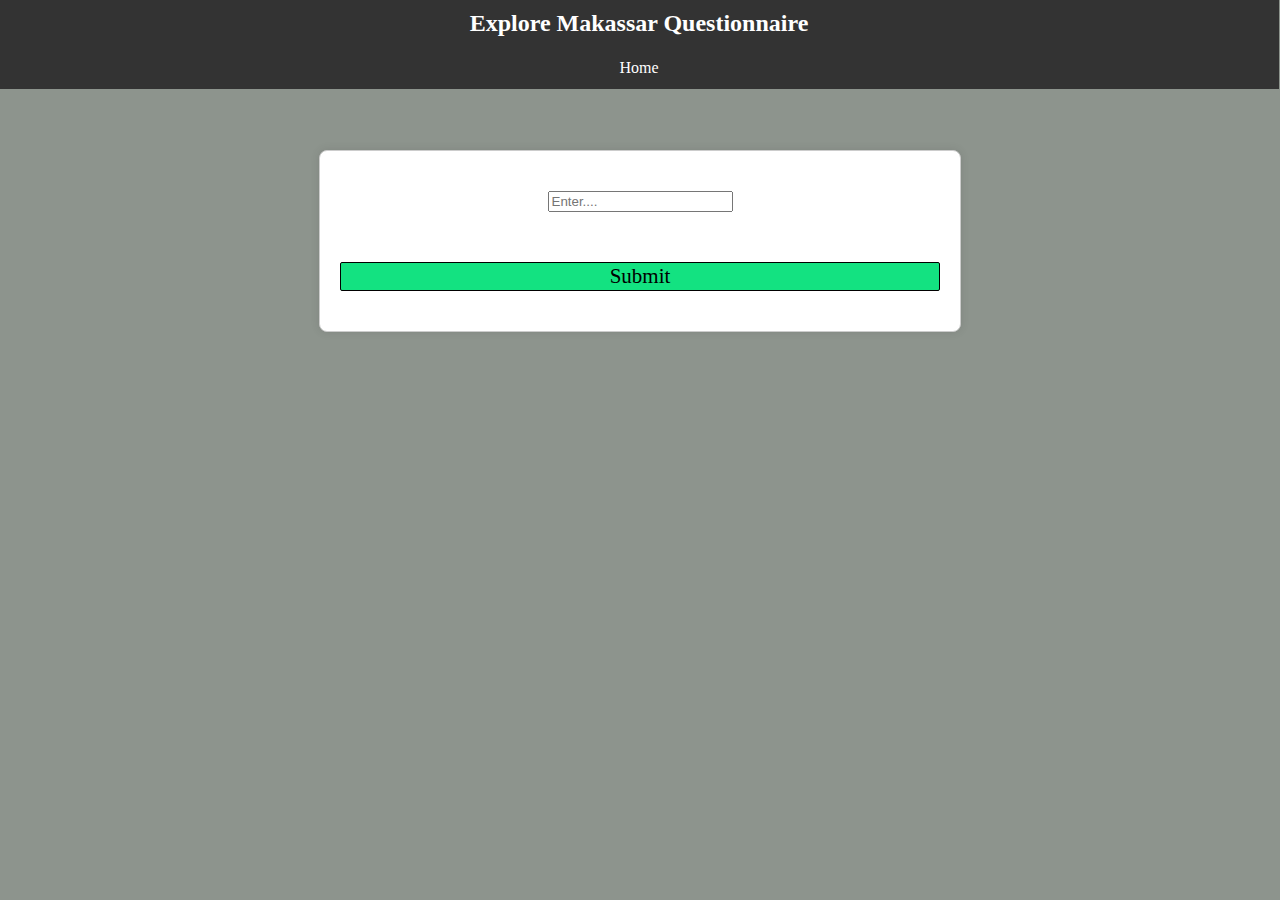
<file: index.html>
<!DOCTYPE html>
<html>

<head>
    <title>Explore Makassar</title>
    <link rel="stylesheet" href="css/style.css">
    <meta name="viewport" content="width=device-width, initial-scale=1.0">
</head>

<body>
    <div class="navbar" id="#home">
        <h2>Explore Makassar Questionnaire</h2>
        <a href="#home">Home</a>
    </div>
    <div id="chat-container">
        <div id="chat-display"></div>
        <div id="user-input" style="margin-top: 20px;"></div>
        <input type="text" id="user-message" placeholder="Enter....">
        <button id="send-button">Submit</button>
    </div>
    </div>

    <script>
        const chatDisplay = document.getElementById("chat-display");
        const userMessageInput = document.getElementById("user-message");
        const sendButton = document.getElementById("send-button");

        //Enter button
        userMessageInput.addEventListener("keyup", function (event) {
            if (event.keyCode === 13) {
                sendMessage();
            }
        });

        sendButton.addEventListener("click", sendMessage);

        // Variable to keep track of the conversation state
        let conversationState = "initial";

        function sendMessage() {
            const userMessage = userMessageInput.value;
            displayMessage(userMessage, "user");

            // Clear the input field
            userMessageInput.value = "";

            // Process the user's message
            processMessage(userMessage);
        }

        function displayMessage(message, sender) {
            const messageDiv = document.createElement("div");
            messageDiv.classList.add("message", sender);
            messageDiv.textContent = message;
            chatDisplay.appendChild(messageDiv);
        }

        function processMessage(message) {
            const normalizedMessage = message.toLowerCase(); // Convert to lowercase
            const options = ["meat", "seafood", "both", "vegetarian"]; // Lowercase options

            if (conversationState === "initial") {
                if (normalizedMessage === "hello") {
                    displayMessage("Hello! What's your name?", "bot");
                    conversationState = "waitingForName";
                } else {
                    displayMessage("I'm sorry, I didn't catch that.", "bot");
                }
            } else if (conversationState === "waitingForName") {
                const userName = message.trim(); // Remove leading/trailing spaces
                displayMessage("Hello, " + userName + "!", "bot");
                displayMessage("What category would you like to explore?", "bot");
                displayCategoryButtons();
                conversationState = "nameReceived";
            } else if (options.includes(normalizedMessage)) {
                displayMessage("You chose: " + message, "user");
                provideRecommendation(normalizedMessage);
            } else {
                displayMessage("I'm sorry, I didn't catch that.", "bot");
            }
        }

        function displayCategoryButtons() {
            const categoryButtonsDiv = document.createElement("div");
            categoryButtonsDiv.classList.add("category-buttons");

            const categories = [
                "Budget accommodation",
                "Activity type",
                "Food type",
                "Food preferences",
                "Shopping areas"
            ];

            categories.forEach((category, index) => {
                const categoryButton = document.createElement("button");
                categoryButton.textContent = category;
                categoryButton.addEventListener("click", () => handleCategoryClick(index + 1));
                categoryButton.style.display = "inline-block"; // Add this line to display buttons side by side
                categoryButton.style.marginRight = "10px"; // Add some spacing between buttons
                categoryButtonsDiv.appendChild(categoryButton);
            });

            chatDisplay.appendChild(categoryButtonsDiv);
        }

        function handleCategoryClick(categoryIndex) {
            const categories = [
                "Budget accommodation",
                "Activity type",
                "Food type",
                "Food preferences",
                "Shopping areas"
            ];

            const chosenCategory = categories[categoryIndex - 1];
            displayMessage("You chose: " + chosenCategory, "user");

            // Redirect to the corresponding category page
            switch (chosenCategory.toLowerCase()) {
                case "budget accommodation":
                    window.location.href = "1_budget.html";
                    break;
                case "activity type":
                    window.location.href = "2_activity.html";
                    break;
                case "food type":
                    window.location.href = "3_food.html";
                    break;
                // Add similar cases for other categories
                default:
                    break;
            }
        }

        function provideRecommendation(choice) {
            let recommendation = "";

            switch (choice) {
                case "meat":
                    recommendation = "You should eat steak.";
                    break;
                case "seafood":
                    recommendation = "You should visit the Seafood market.";
                    break;
                case "both":
                    recommendation = "You can have a variety of options!";
                    break;
                case "vegetarian":
                    recommendation = "You should go to the garden.";
                    break;
            }

            displayMessage(recommendation, "bot");
        }
    </script>

    <style>

    </style>
</body>

</html>
</file>
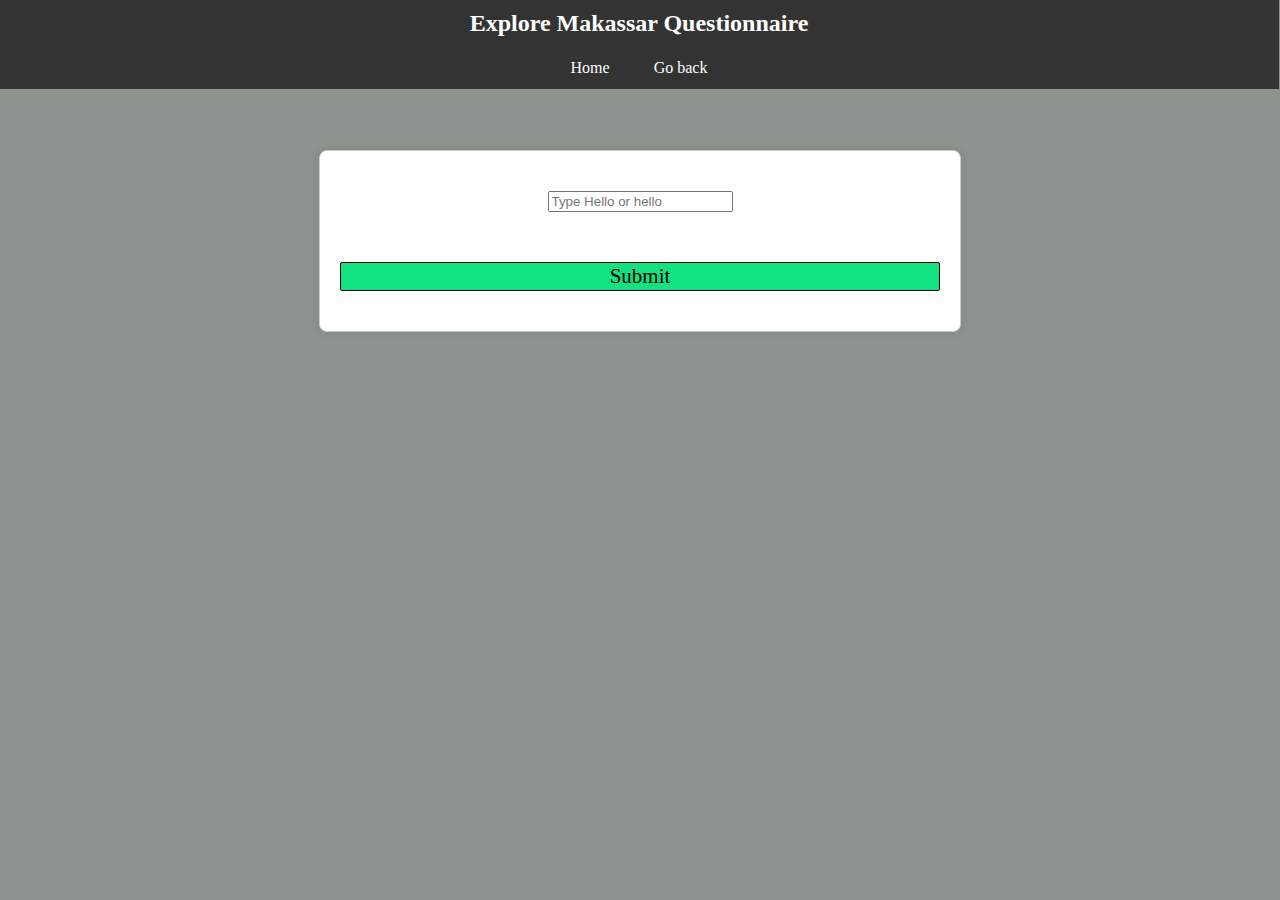
<file: 1_budget.html>
<!DOCTYPE html>
<html>

<head>
    <title>Budget</title>
    <link rel="stylesheet" href="css/style.css">
    <meta name="viewport" content="width=device-width, initial-scale=1.0">
</head>

<body>
    <div class="navbar" id="#home">
        <h2>Explore Makassar Questionnaire</h2>
        <a href="#home">Home</a>
        <a href="index.html">Go back</a>
    </div>
    <div id="chat-container">
        <div id="chat-display"></div>
        <div id="user-input" style="margin-top: 20px;"></div>
        <input type="text" id="user-message" placeholder="Type Hello or hello">
        <button id="send-button">Submit</button>
    </div>

    <script>
        const chatDisplay = document.getElementById("chat-display");
        const userMessageInput = document.getElementById("user-message");
        const sendButton = document.getElementById("send-button");

        //Enter button
        userMessageInput.addEventListener("keyup", function (event) {
            if (event.keyCode === 13) {
                sendMessage();
            }
        });

        sendButton.addEventListener("click", sendMessage);

        // Variable to keep track of the conversation state
        let conversationState = "initial";

        function sendMessage() {
            const userMessage = userMessageInput.value;
            displayMessage(userMessage, "user");

            // Clear the input field
            userMessageInput.value = "";

            // Process the user's message
            processMessage(userMessage);
        }

        function displayMessage(message, sender) {
            const messageDiv = document.createElement("div");
            messageDiv.classList.add("message", sender);
            messageDiv.textContent = message;
            chatDisplay.appendChild(messageDiv);
        }

        function displayWelcomeMessage() {
            displayMessage("Welcome to the Budget Questionnaire!", "bot");
            displayMessage("What is your budget preference?", "bot");
            displayBudgetOptions();
            conversationState = "waitingForBudget";
        }

        function displayBudgetOptions() {
            displayMessage("Cheap", "price");
            displayMessage("Moderate", "price");
            displayMessage("Expensive", "price");
        }

        function displayRecommendationsForCheap() {
            displayMessage("Here are some recommendations for your budget:", "bot");
            displayMessage("a) Coto mks.", "bot");
            displayMessage("b) Appong.", "bot");
            displayMessage("c) Enjoy the public beaches and parks.", "bot");
        }
        function displayRecommendationsForModerate() {
            displayMessage("Here are some recommendations for your budget:", "bot");
            displayMessage("a", "bot");
            displayMessage("b", "bot");
            displayMessage("c", "bot");
        }
        function displayRecommendationsForExpensive() {
            displayMessage("Here are some recommendations for your budget:", "bot");
            displayMessage("a", "bot");
            displayMessage("b", "bot");
            displayMessage("c", "bot");
        }

        function processMessage(message) {
            const normalizedMessage = message.toLowerCase(); // Convert to lowercase
            const budgetOptions = ["cheap", "moderate", "expensive"]; // Lowercase budget options

            if (conversationState === "initial") {
                displayWelcomeMessage();
            } else if (conversationState === "waitingForBudget") {
                if (budgetOptions.includes(normalizedMessage)) {
                    displayMessage("You chose budget: " + message, "user");
                    if (normalizedMessage === "cheap") {
                        displayRecommendationsForCheap();
                    } else if (normalizedMessage === "moderate") {
                        displayRecommendationsForModerate();
                    } else if (normalizedMessage === "expensive") {
                        displayRecommendationsForExpensive();
                    }
                } else {
                    displayMessage("I'm sorry, I didn't catch that.", "bot");
                }
            } else {
                displayMessage("I'm sorry, I didn't catch that.", "bot");
            }
        }
    </script>

</body>

</html>
</file>
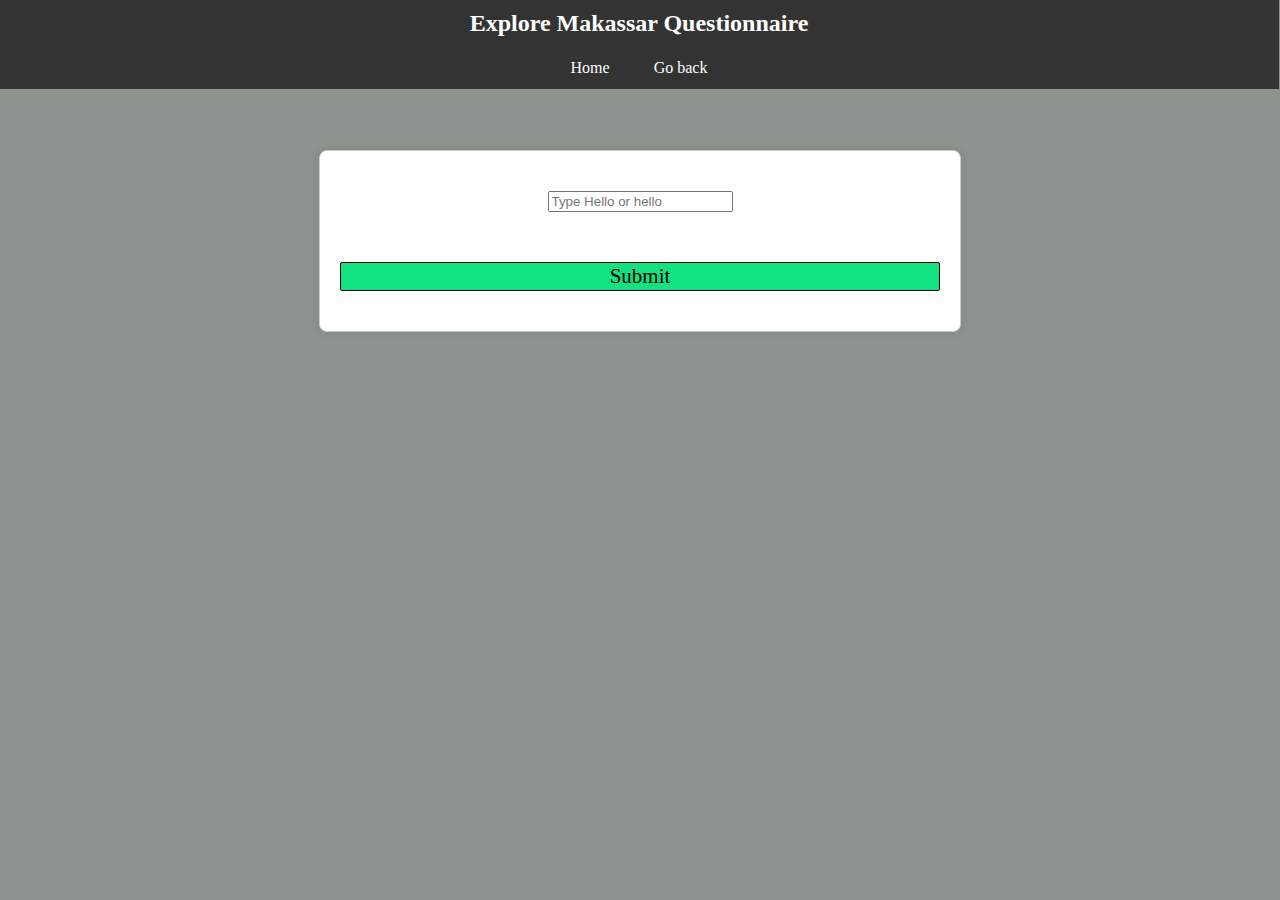
<file: 2_activity.html>
<!DOCTYPE html>
<html>

<head>
    <title>Activity</title>
    <link rel="stylesheet" href="css/style.css">
    <meta name="viewport" content="width=device-width, initial-scale=1.0">
</head>

<body>
    <div class="navbar" id="#home">
        <h2>Explore Makassar Questionnaire</h2>
        <a href="#home">Home</a>
        <a href="index.html">Go back</a>
    </div>
    <div id="chat-container">
        <div id="chat-display"></div>
        <div id="user-input" style="margin-top: 20px;"></div>
        <input type="text" id="user-message" placeholder="Type Hello or hello">
        <button id="send-button">Submit</button>
    </div>

    <script>
        const chatDisplay = document.getElementById("chat-display");
        const userMessageInput = document.getElementById("user-message");
        const sendButton = document.getElementById("send-button");

        //Enter button
        userMessageInput.addEventListener("keyup", function (event) {
            if (event.keyCode === 13) {
                sendMessage();
            }
        });

        sendButton.addEventListener("click", sendMessage);

        // Variable to keep track of the conversation state
        let conversationState = "initial";

        function sendMessage() {
            const userMessage = userMessageInput.value;
            displayMessage(userMessage, "user");

            // Clear the input field
            userMessageInput.value = "";

            // Process the user's message
            processMessage(userMessage);
        }

        function displayMessage(message, sender) {
            const messageDiv = document.createElement("div");
            messageDiv.classList.add("message", sender);
            messageDiv.textContent = message;
            chatDisplay.appendChild(messageDiv);
        }

        function displayWelcomeMessage() {
            displayMessage("Welcome to the Activity Questionnaire!", "bot");
            displayMessage("What is your activity preference?", "bot");
            displayActivityOptions();
            conversationState = "waitingForActivity";
        }

        function displayActivityOptions() {
            displayMessage("Nature", "price");
            displayMessage("Cultural", "price");
            displayMessage("Modern", "price");
        }

        function displayRecommendationsForNature() {
            displayMessage("Here are some recommendations for your Activity:", "bot");
            displayMessage("a", "bot");
            displayMessage("b", "bot");
            displayMessage("c", "bot");
        }
        function displayRecommendationsForCultural() {
            displayMessage("Here are some recommendations for your Activity:", "bot");
            displayMessage("a", "bot");
            displayMessage("b", "bot");
            displayMessage("c", "bot");
        }
        function displayRecommendationsForModern() {
            displayMessage("Here are some recommendations for your Activity:", "bot");
            displayMessage("a", "bot");
            displayMessage("b", "bot");
            displayMessage("c", "bot");
        }

        function processMessage(message) {
            const normalizedMessage = message.toLowerCase(); // Convert to lowercase
            const ActivityOptions = ["nature", "cultural", "modern"]; // Lowercase Activity options

            if (conversationState === "initial") {
                displayWelcomeMessage();
            } else if (conversationState === "waitingForActivity") {
                if (ActivityOptions.includes(normalizedMessage)) {
                    displayMessage("You chose Activity: " + message, "user");
                    if (normalizedMessage === "nature") {
                        displayRecommendationsForNature();
                    } else if (normalizedMessage === "cultural") {
                        displayRecommendationsForCultural();
                    } else if (normalizedMessage === "modern") {
                        displayRecommendationsForModern();
                    }
                } else {
                    displayMessage("I'm sorry, I didn't catch that.", "bot");
                }
            } else {
                displayMessage("I'm sorry, I didn't catch that.", "bot");
            }
        }
    </script>

</body>

</html>
</file>
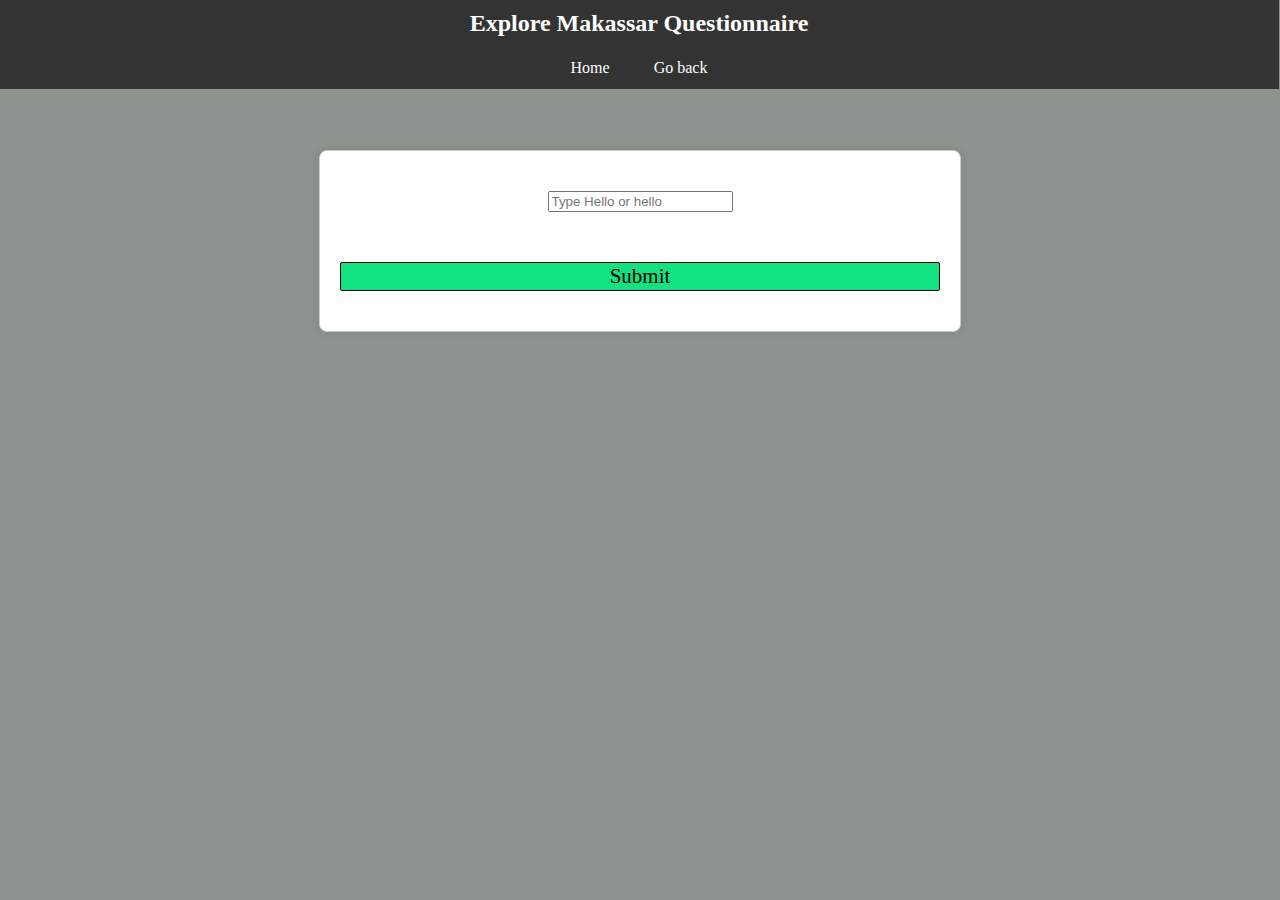
<file: 3_Food.html>
<!DOCTYPE html>
<html>

<head>
    <title>Food</title>
    <link rel="stylesheet" href="css/style.css">
    <meta name="viewport" content="width=device-width, initial-scale=1.0">
</head>

<body>
    <div class="navbar" id="#home">
        <h2>Explore Makassar Questionnaire</h2>
        <a href="#home">Home</a>
        <a href="index.html">Go back</a>
    </div>
    <div id="chat-container">
        <div id="chat-display"></div>
        <div id="user-input" style="margin-top: 20px;"></div>
        <input type="text" id="user-message" placeholder="Type Hello or hello">
        <button id="send-button">Submit</button>
    </div>

    <script>
        const chatDisplay = document.getElementById("chat-display");
        const userMessageInput = document.getElementById("user-message");
        const sendButton = document.getElementById("send-button");

        //Enter button
        userMessageInput.addEventListener("keyup", function (event) {
            if (event.keyCode === 13) {
                sendMessage();
            }
        });

        sendButton.addEventListener("click", sendMessage);

        // Variable to keep track of the conversation state
        let conversationState = "initial";

        function sendMessage() {
            const userMessage = userMessageInput.value;
            displayMessage(userMessage, "user");

            // Clear the input field
            userMessageInput.value = "";

            // Process the user's message
            processMessage(userMessage);
        }

        function displayMessage(message, sender) {
            const messageDiv = document.createElement("div");
            messageDiv.classList.add("message", sender);
            messageDiv.textContent = message;
            chatDisplay.appendChild(messageDiv);
        }

        function displayWelcomeMessage() {
            displayMessage("Welcome to the Food Questionnaire!", "bot");
            displayMessage("What is your food preference?", "bot");
            displayActivityOptions();
            conversationState = "waitingForFood";
        }

        function displayActivityOptions() {
            displayMessage("Local", "price");
            displayMessage("Asian", "price");
            displayMessage("Western", "price");
        }

        function displayRecommendationsForLocal() {
            displayMessage("Here are some recommendations for your Food:", "bot");
            displayMessage("a", "bot");
            displayMessage("b", "bot");
            displayMessage("c", "bot");
        }
        function displayRecommendationsForAsian() {
            displayMessage("Here are some recommendations for your Food:", "bot");
            displayMessage("a", "bot");
            displayMessage("b", "bot");
            displayMessage("c", "bot");
        }
        function displayRecommendationsForWestern() {
            displayMessage("Here are some recommendations for your Food:", "bot");
            displayMessage("a", "bot");
            displayMessage("b", "bot");
            displayMessage("c", "bot");
        }

        function processMessage(message) {
            const normalizedMessage = message.toLowerCase(); // Convert to lowercase
            const ActivityOptions = ["local", "asian", "western"]; // Lowercase Activity options

            if (conversationState === "initial") {
                displayWelcomeMessage();
            } else if (conversationState === "waitingForFood") {
                if (ActivityOptions.includes(normalizedMessage)) {
                    displayMessage("You chose Food: " + message, "user");
                    if (normalizedMessage === "local") {
                        displayRecommendationsForLocal();
                    } else if (normalizedMessage === "asian") {
                        displayRecommendationsForAsian();
                    } else if (normalizedMessage === "western") {
                        displayRecommendationsForWestern();
                    }
                } else {
                    displayMessage("I'm sorry, I didn't catch that.", "bot");
                }
            } else {
                displayMessage("I'm sorry, I didn't catch that.", "bot");
            }
        }
    </script>

</body>

</html>
</file>
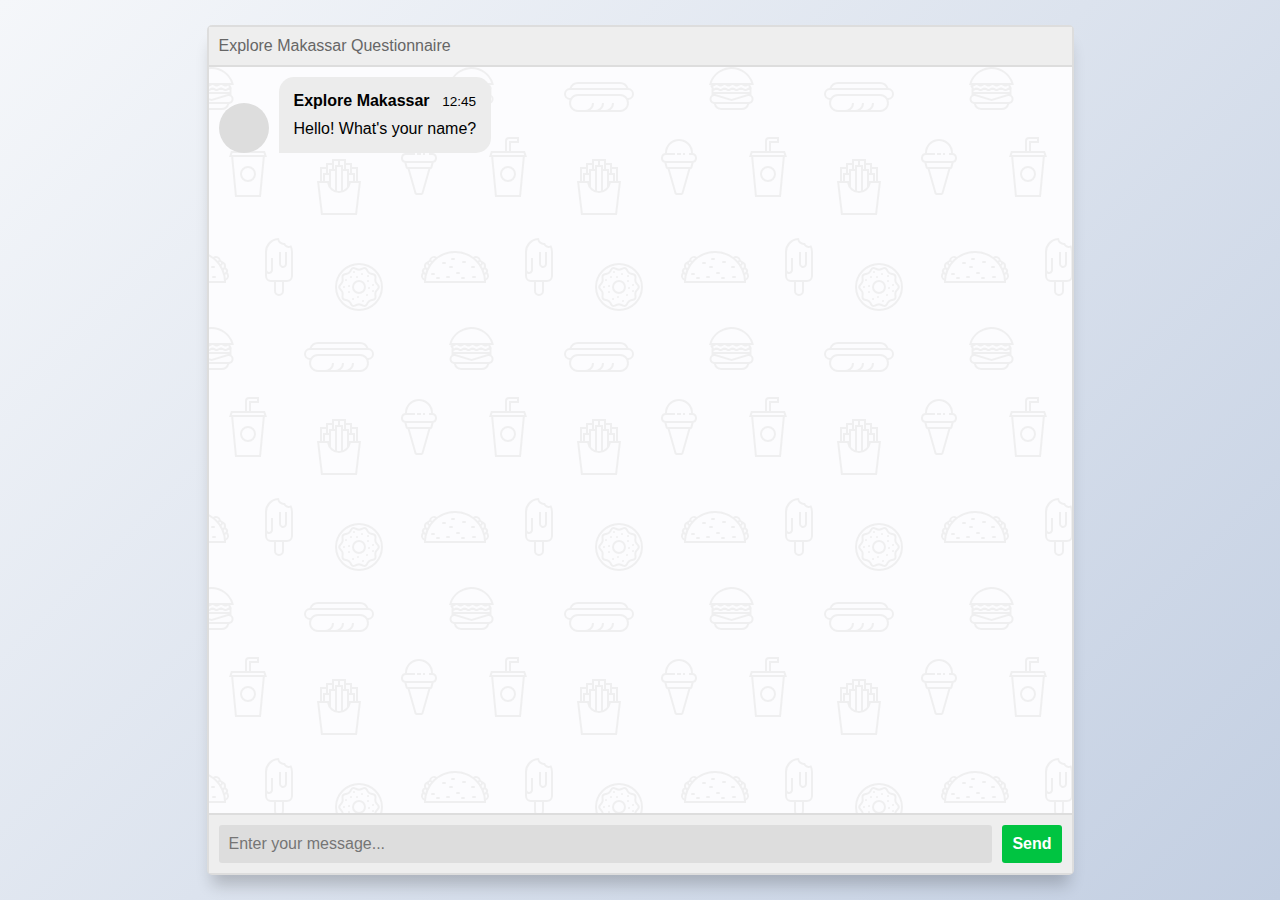
<file: A.html>
<!DOCTYPE html>
<html>

<head>
    <title>Explore Makassar</title>
    <link rel="stylesheet" href="css/2.css">
    <link rel="JS" href="js/script.js">
    <meta name="viewport" content="width=device-width, initial-scale=1.0">
</head>

<body>
    <section class="msger">
        <header class="msger-header">
            <div class="msger-header-title">
                <i class="fas fa-comment-alt"></i> Explore Makassar Questionnaire
            </div>
            <div class="msger-header-options">
                <span><i class="fas fa-cog"></i></span>
            </div>
        </header>

        <main class="msger-chat" id="chat-display">
            <div class="msg left-msg">
                <div class="msg-img" style="background-image: url()"></div>
                <div class="msg-bubble">
                    <div class="msg-info">
                        <div class="msg-info-name">Explore Makassar</div>
                        <div class="msg-info-time">12:45</div>
                    </div>
                    <div class="msg-text">
                        Hello! What's your name?
                    </div>
                </div>
            </div>
            <!-- More chat messages can be added here -->
        </main>

        <form class="msger-inputarea">
            <input type="text" class="msger-input" id="user-message" placeholder="Enter your message...">
            <button type="submit" class="msger-send-btn">Send</button>
        </form>
    </section>

    <script>
        const msgerForm = document.querySelector(".msger-inputarea");
        const msgerInput = document.querySelector(".msger-input");
        const msgerChat = document.querySelector(".msger-chat");

        // Your existing JavaScript code for chat functionality here
        // ...
    </script>

    <style>
        /* Your existing CSS styles here */
        /* ... */
    </style>
</body>

</html>
</file>
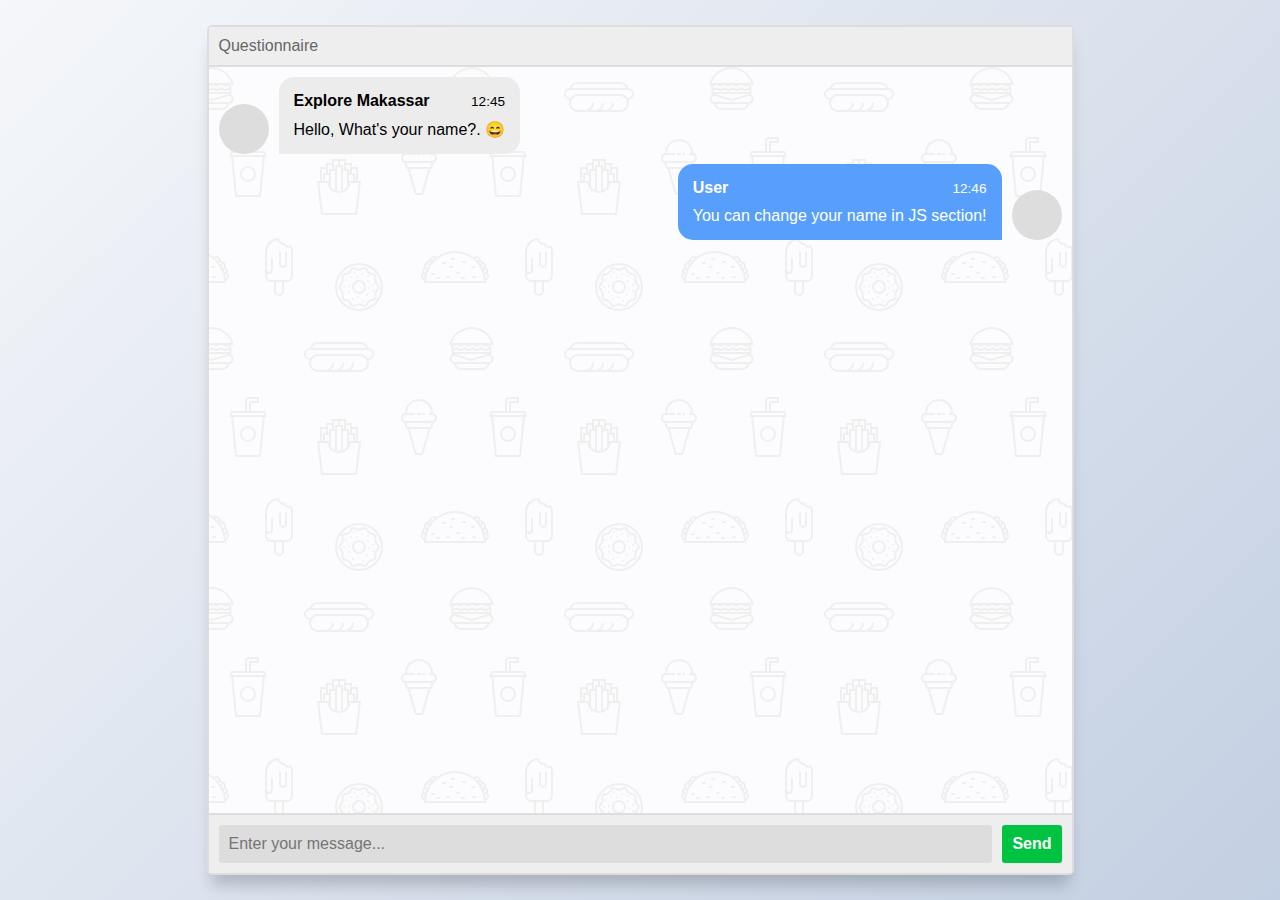
<file: chatbot.html>
<!DOCTYPE html>
<html>

<head>
    <title>Beta</title>
    <link rel="stylesheet" href="css/2.css">
    <meta name="viewport" content="width=device-width, initial-scale=1.0">
</head>

<body>
    <section class="msger">
        <header class="msger-header">
            <div class="msger-header-title">
                <i class="fas fa-comment-alt"></i> Questionnaire
            </div>
            <div class="msger-header-options">
                <span><i class="fas fa-cog"></i></span>
            </div>
        </header>

        <main class="msger-chat">
            <div class="msg left-msg">
                <div class="msg-img" style="background-image: url()"></div>
                <div class="msg-bubble">
                    <div class="msg-info">
                        <div class="msg-info-name">Explore Makassar</div>
                        <div class="msg-info-time">12:45</div>
                    </div>
                    <div class="msg-text">
                        Hello, What's your name?. 😄
                    </div>
                </div>
            </div>

            <div class="msg right-msg">
                <div class="msg-img"
                    style="background-image: url(https://image.flaticon.com/icons/svg/145/145867.svg)"></div>
                <div class="msg-bubble">
                    <div class="msg-info">
                        <div class="msg-info-name">User</div>
                        <div class="msg-info-time">12:46</div>
                    </div>
                    <div class="msg-text">
                        You can change your name in JS section!
                    </div>
                </div>
            </div>
        </main>

        <form class="msger-inputarea">
            <input type="text" class="msger-input" placeholder="Enter your message...">
            <button type="submit" class="msger-send-btn">Send</button>
        </form>
    </section>

    <script>
        const msgerForm = document.querySelector(".msger-inputarea");
        const msgerInput = document.querySelector(".msger-input");
        const msgerChat = document.querySelector(".msger-chat");

        const BOT_MSGS = [
            "Hi, how are you?",
            "Ohh... I can't understand what you trying to say. Sorry!",
            "Sorry if my answers are not relevant. :))"
        ];

        const BOT_IMG = "https://image.flaticon.com/icons/svg/327/327779.svg";
        const PERSON_IMG = "https://image.flaticon.com/icons/svg/145/145867.svg";
        const BOT_NAME = "BOT";
        const PERSON_NAME = "User";

        msgerForm.addEventListener("submit", event => {
            event.preventDefault();

            const msgText = msgerInput.value;
            if (!msgText) return;

            appendMessage(PERSON_NAME, PERSON_IMG, "right", msgText);
            msgerInput.value = "";

            botResponse();
        });

        function appendMessage(name, img, side, text) {
            const msgHTML = `
                <div class="msg ${side}-msg">
                    <div class="msg-img" style="background-image: url(${img})"></div>
                    <div class="msg-bubble">
                        <div class="msg-info">
                            <div class="msg-info-name">${name}</div>
                            <div class="msg-info-time">${formatDate(new Date())}</div>
                        </div>
                        <div class="msg-text">${text}</div>
                    </div>
                </div>
            `;

            msgerChat.insertAdjacentHTML("beforeend", msgHTML);
            msgerChat.scrollTop += 500;
        }

        function botResponse() {
            const r = random(0, BOT_MSGS.length - 1);
            const msgText = BOT_MSGS[r];
            const delay = msgText.split(" ").length * 100;

            setTimeout(() => {
                appendMessage(BOT_NAME, BOT_IMG, "left", msgText);
            }, delay);
        }

        function formatDate(date) {
            const h = "0" + date.getHours();
            const m = "0" + date.getMinutes();
            return `${h.slice(-2)}:${m.slice(-2)}`;
        }

        function random(min, max) {
            return Math.floor(Math.random() * (max - min) + min);
        }
    </script>

    <style></style>
</body>

</html>
</file>
<file: css/style.css>
#chat-container {
    /* Your existing styling for the chat container */
    width: 600px;
    margin: 100px auto;
    border: 1px solid #ccc;
    padding: 10px;
    border-radius: 5px;

    /* Adjust z-index to make it appear in front of other elements */
    z-index: 9999;
    background-color: rgba(255, 255, 255, 0.9);
}

@media (max-width: 600px) {
    #chat-container {
        width: 100%;
        /* Make the chat container full-width */
        border-radius: 0;
        /* Remove border radius for corners */
        box-shadow: none;
        /* Remove the box shadow */
    }

    #user-input {
        display: flex;
        flex-direction: column;
        /* Stack input and button vertically */
        align-items: center;
        /* Center-align items horizontally */
    }

    #user-message {
        width: 100%;
        /* Make the input field full-width */
        margin-bottom: 20px;
        /* Add a small gap below the input */
    }

    #send-button {
        width: 100%;
        /* Make the button full-width */
    }
}

.message {
    padding: 5px;
    margin: 10px 0;
    /* Adjust vertical margin as needed */
    border-radius: 5px;
}


.user {
    background-color: #6ccaf0;
    text-align: right;
}

.bot {
    background-color: #91f015;
}

.price {
    background-color: #e1f015;
}

/* Styling the Body element i.e. Color,
      Font, Alignment */
body {
    background-color: #8d948d;
    font-family: Verdana;
    text-align: center;
    z-index: -1;
}

/* Styling the Form (Color, Padding, Shadow) */
form {
    background-color: #fff;
    max-width: 500px;
    margin: 50px auto;
    padding: 30px 20px;
    box-shadow: 2px 5px 10px rgba(0, 0, 0, 0.5);
    z-index: -1;
}

/* Styling form-control Class */
.form-control {
    text-align: left;
    margin-bottom: 25px;
}

/* Styling form-control Label */
.form-control label {
    display: block;
    margin-bottom: 10px;
}

/* Styling form-control input,
      select, textarea */
.form-control input,
.form-control select,
.form-control textarea {
    border: 1px solid #777;
    border-radius: 2px;
    font-family: inherit;
    padding: 10px;
    display: block;
    width: 95%;
}

/* Styling form-control Radio
      button and Checkbox */
.form-control input[type="radio"],
.form-control input[type="checkbox"] {
    display: inline-block;
    width: auto;
}

/* Styling Button */
button {
    background-color: #13e281;
    border: 1px solid #000000;
    border-radius: 2px;
    font-family: inherit;
    font-size: 21px;
    display: block;
    width: 100%;
    margin-top: 50px;
    margin-bottom: 20px;
}

.navbar {
    overflow: hidden;
    background-color: #333;
    position: fixed;
    top: 0;
    left: -1px;
    width: 100%;
}

.navbar a {
    display: inline-block;
    color: white;
    text-align: center;
    text-decoration: none;
    padding: 12px 20px;
}

.navbar h2 {
    margin: 0;
    padding: 10px 0;
    color: white;
}

.navbar a:hover {
    background-color: #ddd;
    color: black;
}

/* Chat container styles */
#chat-container {
    margin-top: 150px;
    /* Adjust this value to create space below the navbar */
    padding: 20px;
    background-color: #fff;
    border-radius: 8px;
    box-shadow: 0 0 10px rgba(0, 0, 0, 0.1);
}

.message {
    margin: 10px 0;
}
</file>
<file: css/2.css>
:root {
    --body-bg: linear-gradient(135deg, #f5f7fa 0%, #c3cfe2 100%);
    --msger-bg: #fff;
    --border: 2px solid #ddd;
    --left-msg-bg: #ececec;
    --right-msg-bg: #579ffb;
  }
  
  html {
    box-sizing: border-box;
  }
  
  *,
  *:before,
  *:after {
    margin: 0;
    padding: 0;
    box-sizing: inherit;
  }
  
  body {
    display: flex;
    justify-content: center;
    align-items: center;
    height: 100vh;
    background-image: var(--body-bg);
    font-family: Helvetica, sans-serif;
  }
  
  .msger {
    display: flex;
    flex-flow: column wrap;
    justify-content: space-between;
    width: 100%;
    max-width: 867px;
    margin: 25px 10px;
    height: calc(100% - 50px);
    border: var(--border);
    border-radius: 5px;
    background: var(--msger-bg);
    box-shadow: 0 15px 15px -5px rgba(0, 0, 0, 0.2);
  }
  
  .msger-header {
    display: flex;
    justify-content: space-between;
    padding: 10px;
    border-bottom: var(--border);
    background: #eee;
    color: #666;
  }
  
  .msger-chat {
    flex: 1;
    overflow-y: auto;
    padding: 10px;
  }
  .msger-chat::-webkit-scrollbar {
    width: 6px;
  }
  .msger-chat::-webkit-scrollbar-track {
    background: #ddd;
  }
  .msger-chat::-webkit-scrollbar-thumb {
    background: #bdbdbd;
  }
  .msg {
    display: flex;
    align-items: flex-end;
    margin-bottom: 10px;
  }
  .msg:last-of-type {
    margin: 0;
  }
  .msg-img {
    width: 50px;
    height: 50px;
    margin-right: 10px;
    background: #ddd;
    background-repeat: no-repeat;
    background-position: center;
    background-size: cover;
    border-radius: 50%;
  }
  .msg-bubble {
    max-width: 450px;
    padding: 15px;
    border-radius: 15px;
    background: var(--left-msg-bg);
  }
  .msg-info {
    display: flex;
    justify-content: space-between;
    align-items: center;
    margin-bottom: 10px;
  }
  .msg-info-name {
    margin-right: 10px;
    font-weight: bold;
  }
  .msg-info-time {
    font-size: 0.85em;
  }
  
  .left-msg .msg-bubble {
    border-bottom-left-radius: 0;
  }
  
  .right-msg {
    flex-direction: row-reverse;
  }
  .right-msg .msg-bubble {
    background: var(--right-msg-bg);
    color: #fff;
    border-bottom-right-radius: 0;
  }
  .right-msg .msg-img {
    margin: 0 0 0 10px;
  }
  
  .msger-inputarea {
    display: flex;
    padding: 10px;
    border-top: var(--border);
    background: #eee;
  }
  .msger-inputarea * {
    padding: 10px;
    border: none;
    border-radius: 3px;
    font-size: 1em;
  }
  .msger-input {
    flex: 1;
    background: #ddd;
  }
  .msger-send-btn {
    margin-left: 10px;
    background: rgb(0, 196, 65);
    color: #fff;
    font-weight: bold;
    cursor: pointer;
    transition: background 0.23s;
  }
  .msger-send-btn:hover {
    background: rgb(0, 180, 50);
  }
  
  .msger-chat {
    background-color: #fcfcfe;
    background-image: url("data:image/svg+xml,%3Csvg xmlns='http://www.w3.org/2000/svg' width='260' height='260' viewBox='0 0 260 260'%3E%3Cg fill-rule='evenodd'%3E%3Cg fill='%23dddddd' fill-opacity='0.4'%3E%3Cpath d='M24.37 16c.2.65.39 1.32.54 2H21.17l1.17 2.34.45.9-.24.11V28a5 5 0 0 1-2.23 8.94l-.02.06a8 8 0 0 1-7.75 6h-20a8 8 0 0 1-7.74-6l-.02-.06A5 5 0 0 1-17.45 28v-6.76l-.79-1.58-.44-.9.9-.44.63-.32H-20a23.01 23.01 0 0 1 44.37-2zm-36.82 2a1 1 0 0 0-.44.1l-3.1 1.56.89 1.79 1.31-.66a3 3 0 0 1 2.69 0l2.2 1.1a1 1 0 0 0 .9 0l2.21-1.1a3 3 0 0 1 2.69 0l2.2 1.1a1 1 0 0 0 .9 0l2.21-1.1a3 3 0 0 1 2.69 0l2.2 1.1a1 1 0 0 0 .86.02l2.88-1.27a3 3 0 0 1 2.43 0l2.88 1.27a1 1 0 0 0 .85-.02l3.1-1.55-.89-1.79-1.42.71a3 3 0 0 1-2.56.06l-2.77-1.23a1 1 0 0 0-.4-.09h-.01a1 1 0 0 0-.4.09l-2.78 1.23a3 3 0 0 1-2.56-.06l-2.3-1.15a1 1 0 0 0-.45-.11h-.01a1 1 0 0 0-.44.1L.9 19.22a3 3 0 0 1-2.69 0l-2.2-1.1a1 1 0 0 0-.45-.11h-.01a1 1 0 0 0-.44.1l-2.21 1.11a3 3 0 0 1-2.69 0l-2.2-1.1a1 1 0 0 0-.45-.11h-.01zm0-2h-4.9a21.01 21.01 0 0 1 39.61 0h-2.09l-.06-.13-.26.13h-32.31zm30.35 7.68l1.36-.68h1.3v2h-36v-1.15l.34-.17 1.36-.68h2.59l1.36.68a3 3 0 0 0 2.69 0l1.36-.68h2.59l1.36.68a3 3 0 0 0 2.69 0L2.26 23h2.59l1.36.68a3 3 0 0 0 2.56.06l1.67-.74h3.23l1.67.74a3 3 0 0 0 2.56-.06zM-13.82 27l16.37 4.91L18.93 27h-32.75zm-.63 2h.34l16.66 5 16.67-5h.33a3 3 0 1 1 0 6h-34a3 3 0 1 1 0-6zm1.35 8a6 6 0 0 0 5.65 4h20a6 6 0 0 0 5.66-4H-13.1z'/%3E%3Cpath id='path6_fill-copy' d='M284.37 16c.2.65.39 1.32.54 2H281.17l1.17 2.34.45.9-.24.11V28a5 5 0 0 1-2.23 8.94l-.02.06a8 8 0 0 1-7.75 6h-20a8 8 0 0 1-7.74-6l-.02-.06a5 5 0 0 1-2.24-8.94v-6.76l-.79-1.58-.44-.9.9-.44.63-.32H240a23.01 23.01 0 0 1 44.37-2zm-36.82 2a1 1 0 0 0-.44.1l-3.1 1.56.89 1.79 1.31-.66a3 3 0 0 1 2.69 0l2.2 1.1a1 1 0 0 0 .9 0l2.21-1.1a3 3 0 0 1 2.69 0l2.2 1.1a1 1 0 0 0 .9 0l2.21-1.1a3 3 0 0 1 2.69 0l2.2 1.1a1 1 0 0 0 .86.02l2.88-1.27a3 3 0 0 1 2.43 0l2.88 1.27a1 1 0 0 0 .85-.02l3.1-1.55-.89-1.79-1.42.71a3 3 0 0 1-2.56.06l-2.77-1.23a1 1 0 0 0-.4-.09h-.01a1 1 0 0 0-.4.09l-2.78 1.23a3 3 0 0 1-2.56-.06l-2.3-1.15a1 1 0 0 0-.45-.11h-.01a1 1 0 0 0-.44.1l-2.21 1.11a3 3 0 0 1-2.69 0l-2.2-1.1a1 1 0 0 0-.45-.11h-.01a1 1 0 0 0-.44.1l-2.21 1.11a3 3 0 0 1-2.69 0l-2.2-1.1a1 1 0 0 0-.45-.11h-.01zm0-2h-4.9a21.01 21.01 0 0 1 39.61 0h-2.09l-.06-.13-.26.13h-32.31zm30.35 7.68l1.36-.68h1.3v2h-36v-1.15l.34-.17 1.36-.68h2.59l1.36.68a3 3 0 0 0 2.69 0l1.36-.68h2.59l1.36.68a3 3 0 0 0 2.69 0l1.36-.68h2.59l1.36.68a3 3 0 0 0 2.56.06l1.67-.74h3.23l1.67.74a3 3 0 0 0 2.56-.06zM246.18 27l16.37 4.91L278.93 27h-32.75zm-.63 2h.34l16.66 5 16.67-5h.33a3 3 0 1 1 0 6h-34a3 3 0 1 1 0-6zm1.35 8a6 6 0 0 0 5.65 4h20a6 6 0 0 0 5.66-4H246.9z'/%3E%3Cpath d='M159.5 21.02A9 9 0 0 0 151 15h-42a9 9 0 0 0-8.5 6.02 6 6 0 0 0 .02 11.96A8.99 8.99 0 0 0 109 45h42a9 9 0 0 0 8.48-12.02 6 6 0 0 0 .02-11.96zM151 17h-42a7 7 0 0 0-6.33 4h54.66a7 7 0 0 0-6.33-4zm-9.34 26a8.98 8.98 0 0 0 3.34-7h-2a7 7 0 0 1-7 7h-4.34a8.98 8.98 0 0 0 3.34-7h-2a7 7 0 0 1-7 7h-4.34a8.98 8.98 0 0 0 3.34-7h-2a7 7 0 0 1-7 7h-7a7 7 0 1 1 0-14h42a7 7 0 1 1 0 14h-9.34zM109 27a9 9 0 0 0-7.48 4H101a4 4 0 1 1 0-8h58a4 4 0 0 1 0 8h-.52a9 9 0 0 0-7.48-4h-42z'/%3E%3Cpath d='M39 115a8 8 0 1 0 0-16 8 8 0 0 0 0 16zm6-8a6 6 0 1 1-12 0 6 6 0 0 1 12 0zm-3-29v-2h8v-6H40a4 4 0 0 0-4 4v10H22l-1.33 4-.67 2h2.19L26 130h26l3.81-40H58l-.67-2L56 84H42v-6zm-4-4v10h2V74h8v-2h-8a2 2 0 0 0-2 2zm2 12h14.56l.67 2H22.77l.67-2H40zm13.8 4H24.2l3.62 38h22.36l3.62-38z'/%3E%3Cpath d='M129 92h-6v4h-6v4h-6v14h-3l.24 2 3.76 32h36l3.76-32 .24-2h-3v-14h-6v-4h-6v-4h-8zm18 22v-12h-4v4h3v8h1zm-3 0v-6h-4v6h4zm-6 6v-16h-4v19.17c1.6-.7 2.97-1.8 4-3.17zm-6 3.8V100h-4v23.8a10.04 10.04 0 0 0 4 0zm-6-.63V104h-4v16a10.04 10.04 0 0 0 4 3.17zm-6-9.17v-6h-4v6h4zm-6 0v-8h3v-4h-4v12h1zm27-12v-4h-4v4h3v4h1v-4zm-6 0v-8h-4v4h3v4h1zm-6-4v-4h-4v8h1v-4h3zm-6 4v-4h-4v8h1v-4h3zm7 24a12 12 0 0 0 11.83-10h7.92l-3.53 30h-32.44l-3.53-30h7.92A12 12 0 0 0 130 126z'/%3E%3Cpath d='M212 86v2h-4v-2h4zm4 0h-2v2h2v-2zm-20 0v.1a5 5 0 0 0-.56 9.65l.06.25 1.12 4.48a2 2 0 0 0 1.94 1.52h.01l7.02 24.55a2 2 0 0 0 1.92 1.45h4.98a2 2 0 0 0 1.92-1.45l7.02-24.55a2 2 0 0 0 1.95-1.52L224.5 96l.06-.25a5 5 0 0 0-.56-9.65V86a14 14 0 0 0-28 0zm4 0h6v2h-9a3 3 0 1 0 0 6H223a3 3 0 1 0 0-6H220v-2h2a12 12 0 1 0-24 0h2zm-1.44 14l-1-4h24.88l-1 4h-22.88zm8.95 26l-6.86-24h18.7l-6.86 24h-4.98zM150 242a22 22 0 1 0 0-44 22 22 0 0 0 0 44zm24-22a24 24 0 1 1-48 0 24 24 0 0 1 48 0zm-28.38 17.73l2.04-.87a6 6 0 0 1 4.68 0l2.04.87a2 2 0 0 0 2.5-.82l1.14-1.9a6 6 0 0 1 3.79-2.75l2.15-.5a2 2 0 0 0 1.54-2.12l-.19-2.2a6 6 0 0 1 1.45-4.46l1.45-1.67a2 2 0 0 0 0-2.62l-1.45-1.67a6 6 0 0 1-1.45-4.46l.2-2.2a2 2 0 0 0-1.55-2.13l-2.15-.5a6 6 0 0 1-3.8-2.75l-1.13-1.9a2 2 0 0 0-2.5-.8l-2.04.86a6 6 0 0 1-4.68 0l-2.04-.87a2 2 0 0 0-2.5.82l-1.14 1.9a6 6 0 0 1-3.79 2.75l-2.15.5a2 2 0 0 0-1.54 2.12l.19 2.2a6 6 0 0 1-1.45 4.46l-1.45 1.67a2 2 0 0 0 0 2.62l1.45 1.67a6 6 0 0 1 1.45 4.46l-.2 2.2a2 2 0 0 0 1.55 2.13l2.15.5a6 6 0 0 1 3.8 2.75l1.13 1.9a2 2 0 0 0 2.5.8zm2.82.97a4 4 0 0 1 3.12 0l2.04.87a4 4 0 0 0 4.99-1.62l1.14-1.9a4 4 0 0 1 2.53-1.84l2.15-.5a4 4 0 0 0 3.09-4.24l-.2-2.2a4 4 0 0 1 .97-2.98l1.45-1.67a4 4 0 0 0 0-5.24l-1.45-1.67a4 4 0 0 1-.97-2.97l.2-2.2a4 4 0 0 0-3.09-4.25l-2.15-.5a4 4 0 0 1-2.53-1.84l-1.14-1.9a4 4 0 0 0-5-1.62l-2.03.87a4 4 0 0 1-3.12 0l-2.04-.87a4 4 0 0 0-4.99 1.62l-1.14 1.9a4 4 0 0 1-2.53 1.84l-2.15.5a4 4 0 0 0-3.09 4.24l.2 2.2a4 4 0 0 1-.97 2.98l-1.45 1.67a4 4 0 0 0 0 5.24l1.45 1.67a4 4 0 0 1 .97 2.97l-.2 2.2a4 4 0 0 0 3.09 4.25l2.15.5a4 4 0 0 1 2.53 1.84l1.14 1.9a4 4 0 0 0 5 1.62l2.03-.87zM152 207a1 1 0 1 1 2 0 1 1 0 0 1-2 0zm6 2a1 1 0 1 1 2 0 1 1 0 0 1-2 0zm-11 1a1 1 0 1 1 2 0 1 1 0 0 1-2 0zm-6 0a1 1 0 1 1 2 0 1 1 0 0 1-2 0zm3-5a1 1 0 1 1 2 0 1 1 0 0 1-2 0zm-8 8a1 1 0 1 1 2 0 1 1 0 0 1-2 0zm3 6a1 1 0 1 1 2 0 1 1 0 0 1-2 0zm0 6a1 1 0 1 1 2 0 1 1 0 0 1-2 0zm4 7a1 1 0 1 1 2 0 1 1 0 0 1-2 0zm5-2a1 1 0 1 1 2 0 1 1 0 0 1-2 0zm5 4a1 1 0 1 1 2 0 1 1 0 0 1-2 0zm4-6a1 1 0 1 1 2 0 1 1 0 0 1-2 0zm6-4a1 1 0 1 1 2 0 1 1 0 0 1-2 0zm-4-3a1 1 0 1 1 2 0 1 1 0 0 1-2 0zm4-3a1 1 0 1 1 2 0 1 1 0 0 1-2 0zm-5-4a1 1 0 1 1 2 0 1 1 0 0 1-2 0zm-24 6a1 1 0 1 1 2 0 1 1 0 0 1-2 0zm16 5a5 5 0 1 0 0-10 5 5 0 0 0 0 10zm7-5a7 7 0 1 1-14 0 7 7 0 0 1 14 0zm86-29a1 1 0 0 0 0 2h2a1 1 0 0 0 0-2h-2zm19 9a1 1 0 0 1 1-1h2a1 1 0 0 1 0 2h-2a1 1 0 0 1-1-1zm-14 5a1 1 0 0 0 0 2h2a1 1 0 0 0 0-2h-2zm-25 1a1 1 0 0 0 0 2h2a1 1 0 0 0 0-2h-2zm5 4a1 1 0 0 0 0 2h2a1 1 0 0 0 0-2h-2zm9 0a1 1 0 0 1 1-1h2a1 1 0 0 1 0 2h-2a1 1 0 0 1-1-1zm15 1a1 1 0 0 1 1-1h2a1 1 0 0 1 0 2h-2a1 1 0 0 1-1-1zm12-2a1 1 0 0 0 0 2h2a1 1 0 0 0 0-2h-2zm-11-14a1 1 0 0 1 1-1h2a1 1 0 0 1 0 2h-2a1 1 0 0 1-1-1zm-19 0a1 1 0 0 0 0 2h2a1 1 0 0 0 0-2h-2zm6 5a1 1 0 0 1 1-1h2a1 1 0 0 1 0 2h-2a1 1 0 0 1-1-1zm-25 15c0-.47.01-.94.03-1.4a5 5 0 0 1-1.7-8 3.99 3.99 0 0 1 1.88-5.18 5 5 0 0 1 3.4-6.22 3 3 0 0 1 1.46-1.05 5 5 0 0 1 7.76-3.27A30.86 30.86 0 0 1 246 184c6.79 0 13.06 2.18 18.17 5.88a5 5 0 0 1 7.76 3.27 3 3 0 0 1 1.47 1.05 5 5 0 0 1 3.4 6.22 4 4 0 0 1 1.87 5.18 4.98 4.98 0 0 1-1.7 8c.02.46.03.93.03 1.4v1h-62v-1zm.83-7.17a30.9 30.9 0 0 0-.62 3.57 3 3 0 0 1-.61-4.2c.37.28.78.49 1.23.63zm1.49-4.61c-.36.87-.68 1.76-.96 2.68a2 2 0 0 1-.21-3.71c.33.4.73.75 1.17 1.03zm2.32-4.54c-.54.86-1.03 1.76-1.49 2.68a3 3 0 0 1-.07-4.67 3 3 0 0 0 1.56 1.99zm1.14-1.7c.35-.5.72-.98 1.1-1.46a1 1 0 1 0-1.1 1.45zm5.34-5.77c-1.03.86-2 1.79-2.9 2.77a3 3 0 0 0-1.11-.77 3 3 0 0 1 4-2zm42.66 2.77c-.9-.98-1.87-1.9-2.9-2.77a3 3 0 0 1 4.01 2 3 3 0 0 0-1.1.77zm1.34 1.54c.38.48.75.96 1.1 1.45a1 1 0 1 0-1.1-1.45zm3.73 5.84c-.46-.92-.95-1.82-1.5-2.68a3 3 0 0 0 1.57-1.99 3 3 0 0 1-.07 4.67zm1.8 4.53c-.29-.9-.6-1.8-.97-2.67.44-.28.84-.63 1.17-1.03a2 2 0 0 1-.2 3.7zm1.14 5.51c-.14-1.21-.35-2.4-.62-3.57.45-.14.86-.35 1.23-.63a2.99 2.99 0 0 1-.6 4.2zM275 214a29 29 0 0 0-57.97 0h57.96zM72.33 198.12c-.21-.32-.34-.7-.34-1.12v-12h-2v12a4.01 4.01 0 0 0 7.09 2.54c.57-.69.91-1.57.91-2.54v-12h-2v12a1.99 1.99 0 0 1-2 2 2 2 0 0 1-1.66-.88zM75 176c.38 0 .74-.04 1.1-.12a4 4 0 0 0 6.19 2.4A13.94 13.94 0 0 1 84 185v24a6 6 0 0 1-6 6h-3v9a5 5 0 1 1-10 0v-9h-3a6 6 0 0 1-6-6v-24a14 14 0 0 1 14-14 5 5 0 0 0 5 5zm-17 15v12a1.99 1.99 0 0 0 1.22 1.84 2 2 0 0 0 2.44-.72c.21-.32.34-.7.34-1.12v-12h2v12a3.98 3.98 0 0 1-5.35 3.77 3.98 3.98 0 0 1-.65-.3V209a4 4 0 0 0 4 4h16a4 4 0 0 0 4-4v-24c.01-1.53-.23-2.88-.72-4.17-.43.1-.87.16-1.28.17a6 6 0 0 1-5.2-3 7 7 0 0 1-6.47-4.88A12 12 0 0 0 58 185v6zm9 24v9a3 3 0 1 0 6 0v-9h-6z'/%3E%3Cpath d='M-17 191a1 1 0 0 0 0 2h2a1 1 0 0 0 0-2h-2zm19 9a1 1 0 0 1 1-1h2a1 1 0 0 1 0 2H3a1 1 0 0 1-1-1zm-14 5a1 1 0 0 0 0 2h2a1 1 0 0 0 0-2h-2zm-25 1a1 1 0 0 0 0 2h2a1 1 0 0 0 0-2h-2zm5 4a1 1 0 0 0 0 2h2a1 1 0 0 0 0-2h-2zm9 0a1 1 0 0 1 1-1h2a1 1 0 0 1 0 2h-2a1 1 0 0 1-1-1zm15 1a1 1 0 0 1 1-1h2a1 1 0 0 1 0 2h-2a1 1 0 0 1-1-1zm12-2a1 1 0 0 0 0 2h2a1 1 0 0 0 0-2H4zm-11-14a1 1 0 0 1 1-1h2a1 1 0 0 1 0 2h-2a1 1 0 0 1-1-1zm-19 0a1 1 0 0 0 0 2h2a1 1 0 0 0 0-2h-2zm6 5a1 1 0 0 1 1-1h2a1 1 0 0 1 0 2h-2a1 1 0 0 1-1-1zm-25 15c0-.47.01-.94.03-1.4a5 5 0 0 1-1.7-8 3.99 3.99 0 0 1 1.88-5.18 5 5 0 0 1 3.4-6.22 3 3 0 0 1 1.46-1.05 5 5 0 0 1 7.76-3.27A30.86 30.86 0 0 1-14 184c6.79 0 13.06 2.18 18.17 5.88a5 5 0 0 1 7.76 3.27 3 3 0 0 1 1.47 1.05 5 5 0 0 1 3.4 6.22 4 4 0 0 1 1.87 5.18 4.98 4.98 0 0 1-1.7 8c.02.46.03.93.03 1.4v1h-62v-1zm.83-7.17a30.9 30.9 0 0 0-.62 3.57 3 3 0 0 1-.61-4.2c.37.28.78.49 1.23.63zm1.49-4.61c-.36.87-.68 1.76-.96 2.68a2 2 0 0 1-.21-3.71c.33.4.73.75 1.17 1.03zm2.32-4.54c-.54.86-1.03 1.76-1.49 2.68a3 3 0 0 1-.07-4.67 3 3 0 0 0 1.56 1.99zm1.14-1.7c.35-.5.72-.98 1.1-1.46a1 1 0 1 0-1.1 1.45zm5.34-5.77c-1.03.86-2 1.79-2.9 2.77a3 3 0 0 0-1.11-.77 3 3 0 0 1 4-2zm42.66 2.77c-.9-.98-1.87-1.9-2.9-2.77a3 3 0 0 1 4.01 2 3 3 0 0 0-1.1.77zm1.34 1.54c.38.48.75.96 1.1 1.45a1 1 0 1 0-1.1-1.45zm3.73 5.84c-.46-.92-.95-1.82-1.5-2.68a3 3 0 0 0 1.57-1.99 3 3 0 0 1-.07 4.67zm1.8 4.53c-.29-.9-.6-1.8-.97-2.67.44-.28.84-.63 1.17-1.03a2 2 0 0 1-.2 3.7zm1.14 5.51c-.14-1.21-.35-2.4-.62-3.57.45-.14.86-.35 1.23-.63a2.99 2.99 0 0 1-.6 4.2zM15 214a29 29 0 0 0-57.97 0h57.96z'/%3E%3C/g%3E%3C/g%3E%3C/svg%3E");
  }
</file>
